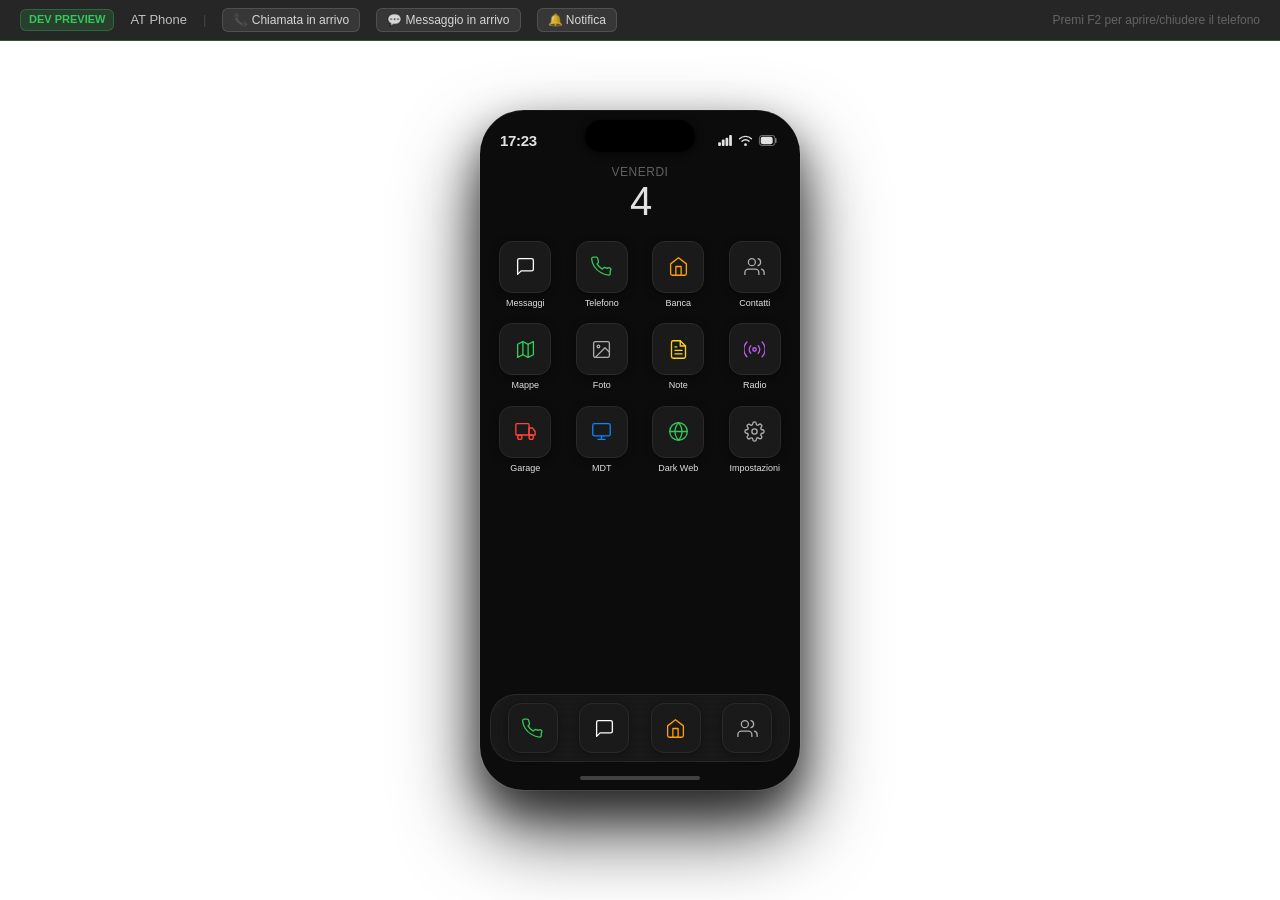
<file: at-phone/ui/dev.html>
<!DOCTYPE html>
<html lang="it">
<head>
<meta charset="UTF-8">
<meta name="viewport" content="width=device-width, initial-scale=1.0">
<title>AT Phone — Anteprima Dev</title>
<link rel="stylesheet" href="style.css">
<style>
body {
    margin: 0;
    background: #1a1a2e;
    min-height: 100vh;
    display: flex;
    flex-direction: column;
    align-items: center;
    justify-content: center;
    font-family: -apple-system, sans-serif;
}

/* Override: mostra il telefono centrato in modalità dev */
#phone-wrapper {
    position: relative !important;
    bottom: auto !important;
    right: auto !important;
    transform: none !important;
    opacity: 1 !important;
    pointer-events: all !important;
    transition: none !important;
}

#phone-wrapper.open {
    transform: none !important;
}

.dev-bar {
    position: fixed;
    top: 0;
    left: 0;
    right: 0;
    background: rgba(0,0,0,0.85);
    backdrop-filter: blur(10px);
    border-bottom: 1px solid rgba(52,199,89,0.3);
    padding: 8px 20px;
    display: flex;
    align-items: center;
    gap: 16px;
    z-index: 99999;
    font-size: 13px;
    color: rgba(255,255,255,0.7);
    flex-wrap: wrap;
}

.dev-badge {
    background: rgba(52,199,89,0.15);
    color: #34c759;
    border: 1px solid rgba(52,199,89,0.3);
    border-radius: 6px;
    padding: 2px 8px;
    font-weight: 600;
    font-size: 11px;
}

.dev-btn {
    background: rgba(255,255,255,0.08);
    border: 1px solid rgba(255,255,255,0.12);
    border-radius: 6px;
    color: rgba(255,255,255,0.8);
    padding: 4px 10px;
    cursor: pointer;
    font-size: 12px;
    font-family: inherit;
    transition: background 0.15s;
}

.dev-btn:hover { background: rgba(255,255,255,0.14); }
.dev-btn:active { background: rgba(255,255,255,0.2); }

.dev-sep { opacity: 0.2; }

.dev-tip {
    margin-left: auto;
    font-size: 12px;
    opacity: 0.4;
}
</style>
</head>
<body>

<!-- Barra sviluppatore -->
<div class="dev-bar">
    <span class="dev-badge">DEV PREVIEW</span>
    <span>AT Phone</span>
    <span class="dev-sep">|</span>
    <button class="dev-btn" onclick="simulateIncomingCall()">📞 Chiamata in arrivo</button>
    <button class="dev-btn" onclick="simulateMessage()">💬 Messaggio in arrivo</button>
    <button class="dev-btn" onclick="simulateNotification()">🔔 Notifica</button>
    <span class="dev-tip">Premi F2 per aprire/chiudere il telefono</span>
</div>

<!-- Carica il mock PRIMA dell'HTML del telefono -->
<script src="mock.js"></script>

<!-- Includi il telefono via script dinamico per riutilizzare index.html -->
<script>
// Carica il contenuto di index.html via fetch e inserisce solo il body
fetch('index.html')
    .then(r => r.text())
    .then(html => {
        const parser = new DOMParser();
        const doc    = parser.parseFromString(html, 'text/html');

        // Copia gli stili del <head>
        doc.querySelectorAll('style').forEach(s => {
            document.head.appendChild(s.cloneNode(true));
        });

        // Inserisce il body (esclude i tag script già caricati)
        const bodyContent = doc.body.innerHTML;
        const container   = document.createElement('div');
        container.innerHTML = bodyContent;

        // Rimuovi tag script (verranno eseguiti dopo)
        const scripts = [];
        container.querySelectorAll('script').forEach(s => {
            scripts.push(s.src || s.textContent);
            s.remove();
        });

        document.body.appendChild(container);

        // Esegui gli script in ordine
        scripts.reduce((chain, src) => chain.then(() => {
            return new Promise(resolve => {
                if (src.startsWith('http') || src.endsWith('.js')) {
                    const el = document.createElement('script');
                    el.src = src;
                    el.onload = resolve;
                    el.onerror = resolve;
                    document.head.appendChild(el);
                } else {
                    const el = document.createElement('script');
                    el.textContent = src;
                    document.head.appendChild(el);
                    resolve();
                }
            });
        }), Promise.resolve());
    })
    .catch(err => {
        document.body.innerHTML += `<div style="color:#ff453a;padding:40px;text-align:center">
            <b>Errore caricamento:</b> ${err.message}<br><br>
            Assicurati di avviare un server HTTP locale.<br>
            <code style="background:rgba(255,255,255,0.1);padding:8px 14px;border-radius:6px;display:inline-block;margin-top:12px">
                python3 -m http.server 8080
            </code>
        </div>`;
    });

// ── Funzioni di test dalla dev bar ──────────────────────────
function simulateIncomingCall() {
    window.dispatchEvent(new MessageEvent('message', {
        data: {
            type: 'incomingCall',
            data: { callId: 'dev-call-' + Date.now(), callerNumber: '555-9876', callerName: 'Sconosciuto' }
        },
        source: window
    }));
}

function simulateMessage() {
    window.dispatchEvent(new MessageEvent('message', {
        data: {
            type: 'messageReceived',
            message: {
                id: Date.now(),
                senderNumber: '555-2000',
                receiverNumber: '555-1337',
                type: 'text',
                content: 'Messaggio di test — ' + new Date().toLocaleTimeString('it-IT'),
                sentAt: new Date().toISOString(),
            }
        },
        source: window
    }));
}

function simulateNotification() {
    window.dispatchEvent(new MessageEvent('message', {
        data: {
            type: 'messageReceived',
            message: {
                id: Date.now(),
                senderNumber: '555-4002',
                receiverNumber: '555-1337',
                type: 'text',
                content: 'Hai un messaggio urgente!',
                sentAt: new Date().toISOString(),
            }
        },
        source: window
    }));
}
</script>

</body>
</html>
</file>
<file: at-phone/ui/style.css>
/* ============================================================
   at-phone — style.css
   Variabili CSS globali. Tutti i file app usano queste variabili.
   ============================================================ */

:root {
    /* Palette base */
    --bg:            #0c0c0c;
    --surface:       rgba(255,255,255,0.04);
    --surface-hover: rgba(255,255,255,0.07);
    --border:        rgba(255,255,255,0.07);
    --text:          rgba(255,255,255,0.88);
    --text-muted:    rgba(255,255,255,0.35);
    --text-subtle:   rgba(255,255,255,0.18);

    /* Accenti */
    --green:  #34c759;
    --amber:  #ff9f0a;
    --blue:   #0a84ff;
    --red:    #ff453a;
    --purple: #bf5af2;
    --yellow: #ffd60a;

    /* Sfondi accenti */
    --green-bg: rgba(52,199,89,0.12);
    --blue-bg:  rgba(10,132,255,0.12);
    --red-bg:   rgba(255,69,58,0.12);

    /* Bubble messaggi */
    --bubble-out:        #1a3320;
    --bubble-out-border: rgba(52,199,89,0.12);
    --bubble-in:         #1c1c1c;
    --bubble-in-border:  #282828;

    /* Icone app — sfondo SEMPRE dark */
    --icon-bg:     #1a1a1a;
    --icon-border: #2a2a2a;

    /* Stroke per icona per app */
    --c-messages: #ffffff;
    --c-calls:    #34c759;
    --c-bank:     #ff9f0a;
    --c-contacts: #aeaeb2;
    --c-maps:     #30d158;
    --c-photos:   #aeaeb2;
    --c-notes:    #ffd60a;
    --c-radio:    #bf5af2;
    --c-garage:   #ff453a;
    --c-mdt:      #0a84ff;
    --c-darkweb:  #34c759;
    --c-settings: #aeaeb2;

    /* Tipografia */
    --font: -apple-system, 'Helvetica Neue', sans-serif;

    /* Transizioni */
    --transition: 0.15s ease;
    --slide:      0.25s cubic-bezier(0.4,0,0.2,1);
    --spring:     0.3s cubic-bezier(0.34,1.56,0.64,1);
}

/* ============================================================
   Reset base
   ============================================================ */
*, *::before, *::after {
    box-sizing: border-box;
    margin: 0;
    padding: 0;
    -webkit-tap-highlight-color: transparent;
    -webkit-font-smoothing: antialiased;
}

html, body {
    width: 100%;
    height: 100%;
    overflow: hidden;
    background: transparent;
    font-family: var(--font);
    color: var(--text);
    font-size: 14px;
    line-height: 1.4;
}

/* Nascondi scrollbar ovunque */
* {
    scrollbar-width: none;
    -ms-overflow-style: none;
}
*::-webkit-scrollbar { display: none; }

/* ============================================================
   Classi stroke per icone app (usate in index.html)
   ============================================================ */
.icon-messages svg { stroke: var(--c-messages); }
.icon-calls    svg { stroke: var(--c-calls); }
.icon-bank     svg { stroke: var(--c-bank); }
.icon-contacts svg { stroke: var(--c-contacts); }
.icon-maps     svg { stroke: var(--c-maps); }
.icon-photos   svg { stroke: var(--c-photos); }
.icon-notes    svg { stroke: var(--c-notes); }
.icon-radio    svg { stroke: var(--c-radio); }
.icon-garage   svg { stroke: var(--c-garage); }
.icon-mdt      svg { stroke: var(--c-mdt); }
.icon-darkweb  svg { stroke: var(--c-darkweb); }
.icon-settings svg { stroke: var(--c-settings); }

/* ============================================================
   Navbar app — usata da tutte le schermate iframe
   ============================================================ */
.app-navbar {
    display: flex;
    align-items: center;
    justify-content: space-between;
    padding: 12px 14px 8px;
    background: rgba(12,12,12,0.96);
    border-bottom: 0.5px solid var(--border);
    flex-shrink: 0;
    min-height: 48px;
}

.app-navbar-title {
    font-size: 15px;
    font-weight: 600;
    color: var(--text);
    letter-spacing: -0.2px;
    flex: 1;
    text-align: center;
}

.nav-btn {
    background: none;
    border: none;
    color: var(--blue);
    font-size: 14px;
    font-family: var(--font);
    cursor: pointer;
    padding: 4px 2px;
    display: flex;
    align-items: center;
    gap: 3px;
    min-width: 56px;
    transition: opacity var(--transition);
}

.nav-btn:active { opacity: 0.5; }
.nav-btn.right  { justify-content: flex-end; }

/* ============================================================
   Avatar
   ============================================================ */
.avatar {
    border-radius: 50%;
    background: #1e1e1e;
    display: flex;
    align-items: center;
    justify-content: center;
    font-weight: 600;
    color: var(--text);
    flex-shrink: 0;
    position: relative;
    font-family: var(--font);
}

.avatar       { width: 40px; height: 40px; font-size: 14px; }
.avatar.lg    { width: 64px; height: 64px; font-size: 22px; }
.avatar.xl    { width: 72px; height: 72px; font-size: 26px; }

.avatar-dot {
    position: absolute;
    bottom: 1px;
    right: 1px;
    width: 10px;
    height: 10px;
    border-radius: 50%;
    background: var(--green);
    border: 2px solid var(--bg);
    display: none;
}

.avatar-dot.online { display: block; }

.avatar-dot.lg {
    width: 12px;
    height: 12px;
    border: 2px solid var(--bg);
}

/* ============================================================
   Search bar
   ============================================================ */
.search-bar {
    display: flex;
    align-items: center;
    gap: 6px;
    background: rgba(255,255,255,0.06);
    border: 0.5px solid rgba(255,255,255,0.07);
    border-radius: 10px;
    padding: 7px 10px;
    margin: 6px 14px;
    flex-shrink: 0;
}

.search-bar input {
    flex: 1;
    background: none;
    border: none;
    outline: none;
    color: var(--text);
    font-size: 13px;
    font-family: var(--font);
}

.search-bar input::placeholder { color: var(--text-muted); }
.search-bar svg { flex-shrink: 0; }

/* ============================================================
   Section label
   ============================================================ */
.section-label {
    padding: 6px 16px;
    font-size: 10px;
    font-weight: 600;
    color: var(--text-subtle);
    text-transform: uppercase;
    letter-spacing: 0.5px;
    flex-shrink: 0;
}

/* ============================================================
   Info card + righe (scheda contatto, impostazioni ecc.)
   ============================================================ */
.info-card {
    background: rgba(255,255,255,0.04);
    border: 0.5px solid var(--border);
    border-radius: 14px;
    overflow: hidden;
    margin: 0 13px 10px;
}

.info-row {
    display: flex;
    align-items: center;
    justify-content: space-between;
    padding: 0 14px;
    height: 42px;
    border-bottom: 0.5px solid var(--border);
    font-size: 13px;
}

.info-row:last-child { border-bottom: none; }
.info-row-label { color: var(--text-muted); }
.info-row-value { color: var(--text); text-align: right; }

/* ============================================================
   Badge
   ============================================================ */
.badge {
    background: var(--green);
    color: #000;
    border-radius: 99px;
    font-size: 10px;
    font-weight: 700;
    min-width: 16px;
    height: 16px;
    display: flex;
    align-items: center;
    justify-content: center;
    padding: 0 4px;
    flex-shrink: 0;
}

/* ============================================================
   Bottoni
   ============================================================ */
.btn-primary {
    width: 100%;
    background: var(--green);
    color: #000;
    font-weight: 600;
    border: none;
    border-radius: 12px;
    padding: 12px;
    font-size: 15px;
    font-family: var(--font);
    cursor: pointer;
    transition: opacity var(--transition);
    text-align: center;
}

.btn-primary:active { opacity: 0.8; }

.btn-secondary {
    width: 100%;
    background: rgba(255,255,255,0.04);
    border: 0.5px solid var(--border);
    border-radius: 12px;
    padding: 12px;
    font-size: 15px;
    font-family: var(--font);
    color: var(--text-muted);
    cursor: pointer;
    transition: opacity var(--transition);
    text-align: center;
}

.btn-secondary:active { opacity: 0.7; }

/* ============================================================
   Toast
   ============================================================ */
.toast {
    position: fixed;
    bottom: 60px;
    left: 50%;
    transform: translateX(-50%) translateY(10px);
    background: rgba(28,28,28,0.96);
    color: var(--text);
    padding: 8px 16px;
    border-radius: 20px;
    font-size: 13px;
    opacity: 0;
    transition: opacity 0.2s, transform 0.2s;
    pointer-events: none;
    border: 0.5px solid var(--border);
    z-index: 9999;
    white-space: nowrap;
}

.toast.show { opacity: 1; transform: translateX(-50%) translateY(0); }

/* ============================================================
   Empty state
   ============================================================ */
.empty-state {
    display: flex;
    flex-direction: column;
    align-items: center;
    justify-content: center;
    gap: 10px;
    padding: 48px 24px;
    color: var(--text-subtle);
    text-align: center;
    flex: 1;
}

.empty-state p { font-size: 13px; }
</file>
